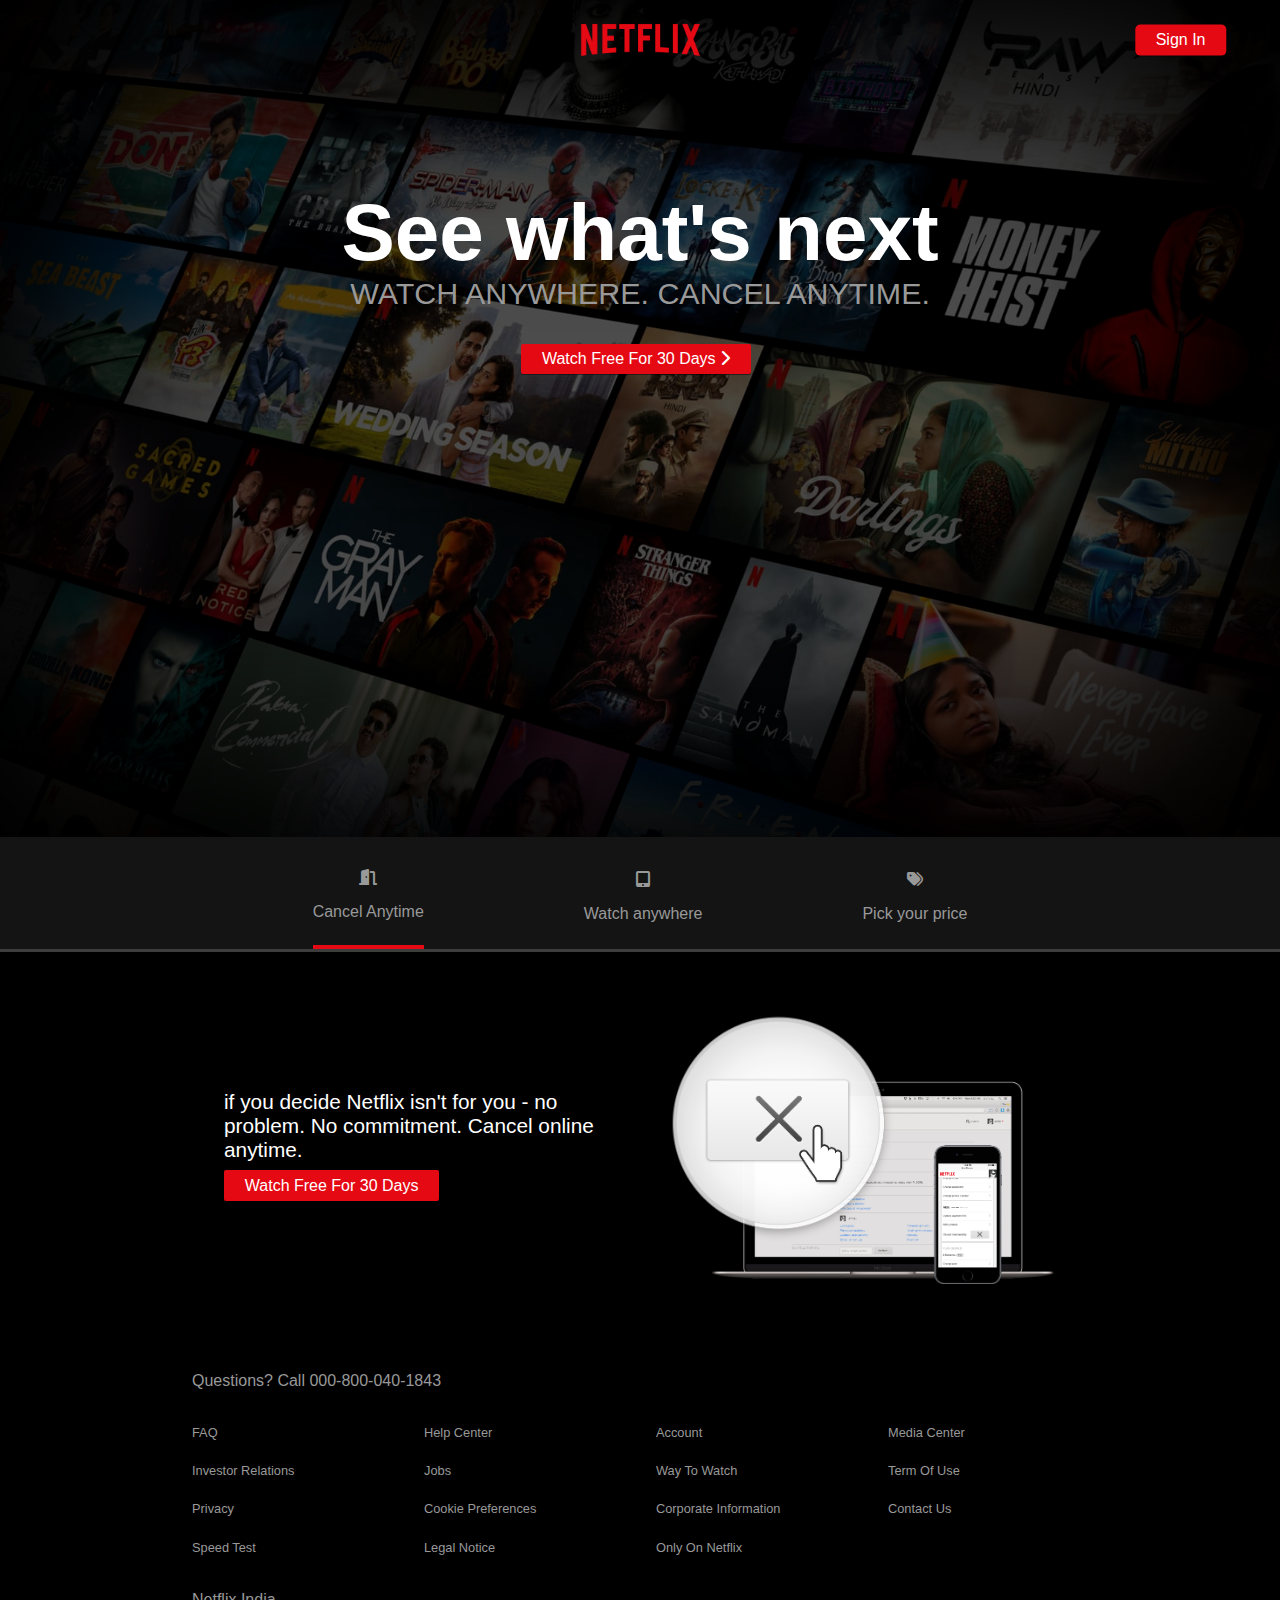
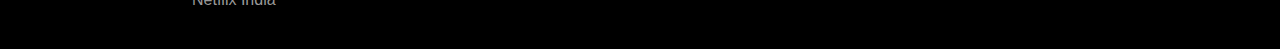
<file: index.html>
<!DOCTYPE html>
<html>
    <head>
        <meta charset="UTF-8">
        <meta name="viewport" content="width=device-width, initial-scale=1.0">
        <meta https-equiv="X-UA-Compatible" content="ie=edge">
        <link rel="stylesheet" href="css/style.css">
        <link rel="stylesheet" href ="https://cdnjs.cloudflare.com/ajax/libs/font-awesome/6.1.2/css/all.min.css" crossorigin="anonymous">
        <title>Netflix - Watch TV Shows Online, Watch Movies Online</title>
    </head>
    <body>
        <header class="showcase">
            <div class="showcaseTop">
                <img src="images/logo.png" alt="Netflix">
                <a href="Forms.html" class="btn btnRounded">Sign In</a>
            </div>
            <div class="showcaseContent">
                <h1>See what's next</h1>
                <p>Watch anywhere. Cancel anytime.</p>
                <a href="#" class="btn btnXl">Watch Free For 30 Days <i class="fas fa-chevron-right btnIcon"></i>
                </a>
            </div>
        </header>
        <section class="tab">
            <div class="container">
                <div id="tab-1" class="tabItems tabBorder">
                    <i class="fas fa-door-open fa3x"></i>
                    <p class="hideSm">Cancel Anytime</p>
                </div>
                <div id="tab-2" class="tabItems ">
                    <i class="fas fa-tablet-alt fa3x"></i>
                    <p class="hideSm">Watch anywhere</p>
                </div>
                <div id="tab-3" class="tabItems ">
                    <i class="fas fa-tags fa3x"></i>
                    <p class="hideSm">Pick your price</p>
                </div>
            </div>
        </section>
        <section class="tabContent">
            <div class="container">
                <!-- Tab Content 1 -->
                <div id="tab-1-content" class="tabContentItem show">
                    <div class="tab-1-content-inner">
                        <div>
                            <p class="textLg">
                            if you decide Netflix isn't for you - no problem. No commitment. 
                            Cancel online anytime.
                            </p>
                            <a href="#" class="btn btnLg">Watch Free For 30 Days</a>
                        </div>
                        <img src="images/tab-content-1.png" alt="">
                    </div>
                </div>
                <!-- Tab 2 -->
                <div id="tab-2-content" class="tabContentItem ">
                    <div class="tab-2-content-top">
                        <p class="textLg">
                            Watch Tv shows and movies anytime, anywhere - personalized for you.
                        </p>
                        <a href="#" class="btn btnLg">Watch Free For 30 Days</a>
                    </div>
                    <div class="tab-2-content-bottom">
                        <div>
                            <img src="images/tab-content-2-1.png" alt="">
                            <p class="textMed">Watch on your Tv</p>
                            <p class="textDark">
                                Smart TVs, PlayStation, Xbox, Chromecast, Apple TV, Blu-ray players and more.
                            </p>
                        </div>
                        <div>
                            <img src="images/tab-content-2-2.png" alt="">
                            <p class="textMed">Watch instantly or download for later</p>
                            <p class="textDark">
                                Available on phone and tablet, wherever you go.
                            </p>
                        </div>
                        <div>
                            <img src="images/tab-content-2-3.png" alt="">
                            <p class="textMed">Use any computer</p>
                            <p class="textDark">
                                Watch right on Netflix.com
                            </p>
                        </div>   
                    </div>
                </div>
                <!-- Tab 3-->
                <div id="tab-3-content" class="tabContentItem">
                    <div class="textCenter">
                        <p class="textLg">Choose one plan and watch everything on Netflix</p>
                        <a href="#" class="btn btnLg">Watch Free For 30 Days</a>
                    </div>
                    <div>
                        <table class=" table">
                            <thead>
                                <tr>
                                    <th></th>
                                    <th>Basic</th>
                                    <th>Standard</th>
                                    <th>Premium</th>
                                </tr>
                            </thead>
                            <tbody>
                                <tr>
                                    <td>Monthly price after free month ends on 6/19/19</td>
                                    <td>Rs. 199</td>
                                    <td>Rs. 499</td>
                                    <td>Rs. 649</td>
                                </tr>
                                <tr>
                                    <td>Hd Available</td>
                                    <td><i class="fas fa-times"></i></td>
                                    <td><i class="fas fa-check"></i></td>
                                    <td><i class="fas fa-check"></i></td>
                                </tr>
                                <tr>
                                    <td>Ultra Hd Available</td>
                                    <td><i class="fas fa-times"></i></td>
                                    <td><i class="fas fa-times"></i></td>
                                    <td><i class="fas fa-check"></i></td>
                                </tr>
                                <tr>
                                    <td>Screen you can watch on at the same time</td>
                                    <td>1</td>
                                    <td>2</td>
                                    <td>4</td>
                                </tr>
                                <tr>
                                    <td>Watch on your laptop, TV, phone and tablet</td>
                                    <td><i class="fas fa-check"></i></td>
                                    <td><i class="fas fa-check"></i></td>
                                    <td><i class="fas fa-check"></i></td>
                                </tr>
                                <tr>
                                    <td>Unlimited movies and TV shows</td>
                                    <td><i class="fas fa-check"></i></td>
                                    <td><i class="fas fa-check"></i></td>
                                    <td><i class="fas fa-check"></i></td>
                                </tr>
                                <tr>
                                    <td>Cancel anytime</td>
                                    <td><i class="fas fa-check"></i></td>
                                    <td><i class="fas fa-check"></i></td>
                                    <td><i class="fas fa-check"></i></td>
                                </tr>
                                <tr>
                                    <td>First month free</td>
                                    <td><i class="fas fa-check"></i></td>
                                    <td><i class="fas fa-check"></i></td>
                                    <td><i class="fas fa-check"></i></td>
                                </tr>
                            </tbody>
                        </table>
                    </div>

                </div>
            </div>
        </section>
        <footer class="footer">
            <p>Questions? Call 000-800-040-1843</p>
            <div class="footerCols">
                <ul>
                    <li><a href="#">FAQ</a></li>
                    <li><a href="#">Investor Relations</a></li>
                    <li><a href="#">Privacy</a></li>
                    <li><a href="#">Speed Test</a></li>
                </ul>
                <ul>
                    <li><a href="#">Help Center</a></li>
                    <li><a href="#">Jobs</a></li>
                    <li><a href="#">Cookie Preferences</a></li>
                    <li><a href="#">Legal Notice</a></li>
                </ul>
                <ul>
                    <li><a href="#">Account</a></li>
                    <li><a href="#">Way To Watch</a></li>
                    <li><a href="#">Corporate Information</a></li>
                    <li><a href="#">Only On Netflix</a></li>
                </ul>
                <ul>
                    <li><a href="#">Media Center</a></li>
                    <li><a href="#"></a>Term Of Use</li>
                    <li><a href="#">Contact Us</a></li>
                </ul>
            </div>
            <p>Netflix India</p>
        </footer>
        <script src="js/index.js"></script>
    </body>
</html>
</file>
<file: css/style.css>
:root{
    --primary-color: #e50914;
    --dark-color: #141414;

}

* {
    box-sizing: border-box;
    margin: 0;
    padding: 0;
}

body{
    font-family: Arial, Helvetica, serif;
    --webkit-font-smoothing: antialiased;
    background: #000;
    color: #999;
}

ul{
    list-style: none;
}

h1, h2, h3, h4{
    color: #fff;
}

a{
    color: #fff;
    text-decoration: none ;
}

p{
    margin: 8px 0;
}

img{
    width: 100%;
}


.showcase {
    width: 100%;
    height: 93vh;/*vh = viewport height*/
    position: relative;
    background: url(../images/th.jpg) no-repeat center center/cover;
    
}
.showcase::after{
    content: '';
    position: absolute;
    top: 0;
    left: 0;
    width: 100%;
    height: 100%;
    z-index: 1;
    background: rgba(0, 0, 0, 0.6);
    box-shadow: inset 100px 90px 200px #000000, inset -100px -90px 200px #000000;
}

.showcaseTop{
    position: relative;
    height: 80px; 
    z-index: 2;   
}
.showcaseTop img{
    width: 120px;
    position: absolute;
    top: 50%;
    left: 50%;
    transform: translate(-50%,-50%);
}
.showcaseTop a{
    position: absolute;
    top: 50%;
    right: 0;
    transform: translate(-50%,-50%);
}
.showcaseContent{
    position: relative;
    margin: auto;
    display:flex;
    flex-direction: column;
    justify-content: center;
    align-items: center;
    text-align: center;
    margin-top: 9rem;
    z-index: 2;
}
.showcaseContent h1{
    font-weight: 700;
    font-size: 5rem;
    line-height: 1.1rem;
    margin: 0 0 2rem;
}
.showcaseContent p{
    text-transform: uppercase;
    font-weight: 400;
    font-size: 1.9rem;
    line-height: 1.25;
    margin: 0 0 2rem;
}

/* tabs */
.tab{
    background: var(--dark-color);
    padding-top: 1rem;
    border-bottom: 3px solid #3d3d3d;
}

/* hide content initially */
#tab-1-content, #tab-2-content, #tab-3-content{
    display: none;
}
.show{
    display: block !important;
}
.tab .container{
    display: flex;
    grid-template-columns: repeat(3, 1fr);
    grid-gap: 10rem;
    align-items: center;
    justify-content: center;
    text-align: center;
}
.tab p{
    font-size: 1rem;
    padding-top: 0.5rem;
}
.tab .container > div{
    padding: 1rem 0;
}
.tab .container > div:hover{
    color: #fff;
    cursor: pointer;
}
.tabBorder{
    border-bottom: var(--primary-color) 4px solid;
}

/* tab content */
.tabContent{
    padding: 3rem 0;
    background: #000;
    color: #fff;
}
#tab-1-content .tab-1-content-inner{
    display: grid;
    grid-template-columns: repeat(2, 1fr);
    grid-gap: 2rem;
    align-items: center;
    justify-content: center;
}

#tab-2-content .tab-2-content-top{
    display: grid;
    grid-template-columns: 2fr 1fr;
    grid-gap: 1rem;
    justify-content: center;
    align-items: center;
}
#tab-2-content .tab-2-content-bottom{
    margin-top: 1rem;
    display: grid;
    grid-template-columns: repeat(3, 1fr);
    grid-gap: 1rem;
    justify-content: center;
    align-items: center;
    text-align: center;
}

.table{
    max-width: 80%;
    margin-top: 2rem;
    border-collapse: collapse;
    border-spacing: 0;
}
.table thead th{
    text-transform: uppercase;
    padding: 0.4rem;
}
.table tbody tr td{
    color: #999;
    padding: 0.1rem;
    text-align: center;
}
.table tbody tr td:first-child{
    text-align: left;
}
.table tbody tr:nth-child(odd){
    background: #222;
}

/* footer */
.footer{
    max-width: 70%;
    margin: 1rem auto;
    overflow: auto;
}
.footer, .footer a{
    color: #999;
    font-size: 0.8rem;
}
.footer p{
    margin-bottom: 1.5rem;
    font-size: 1rem;
    margin-top: 1.5rem;
}
.footer .footerCols {
    display: grid;
    grid-template-columns: repeat(4, 1fr);
    grid-gap: 2rem;
}
.footer li{
    line-height: 3;
}

/* container */
.container{
    max-width: 70%;
    margin: auto;
    overflow: hidden;
    padding: 0 2rem;
}
/* text */
.textXl{
    font-size: 2rem;
    margin-bottom: 1 rem;
}
.textLg{
    font-size: 1.3rem;
    margin-bottom: 1 rem;
}
.textMed{
    font-size: 1rem;
    margin-bottom: 1rem;
}
.textDark{
    color: #999;
}
.textCenter{
    text-align: center;
}

/*Buttons*/
.btn{
    display: inline-block;
    background: var(--primary-color);
    color: #fff;
    padding: 0.4rem 1.3rem;
    font-size: 16px;
    text-align: center;
    border: none;
    cursor: pointer;
    margin-right: 0.5rem;
    outline: none;
    box-shadow: 0 1px 0 rgba(0, 0, 0, 0.45);
    border-radius: 2px;
}
.btn hover{
    opacity: 0.9;
}
.btnRounded{
    border-radius: 5px;
}
.btn-xl{
    font-size: 2rem;
    padding: 1.5rem 2.1 rem;
    text-transform: uppercase;
}

/* media */
@media(max-width: 920px){
    .showcase{
        height: 80vh;
    }
    .hide-sm{
        display: none;
    }
    .showcaseTop img{
        top: 30%;
        left: 5%;
        transform: translate(0);
    }
    .showcaseContent h1{
        font-size: 3.7rem;
        line-height: 0.2;
    }
    .showcaseContent p{
        font-size: 1.5rem;
    }
    
    .footer .footerCols{
        grid-template-columns: repeat(2, 1fr);
    }
    
    .btn-xl{
        font-size: 1.5rem;
        padding: 0.7rem 1rem;
    }
    .table{
        max-width: 50%;
        margin: auto;
    }

    .textXl{
        font-size: 1.5rem;
    }
    .textLg{
        font-size: 1.3rem;
    }
    .textMed{
        font-size: 1rem;
    }
}

@media(max-width: 700px){
    .showcase::after{
        box-shadow: inset 60px 80px 200px #000000, inset -70px -80px 200px #000000;
    }
    #tab-1-content .tab-1-content-inner{
        grid-template-columns: 1fr;
        
    }
    #tab-2-content .tab-2-content-top{
        grid-template-columns: 1fr;
    }
    #tab-2-content .tab-2-content-bottom{
        grid-template-columns: 1fr;
        grid-gap: 2rem;
        text-align: center;
    }
    .table{
        max-width: 50%;
        margin: auto;
        padding: auto;
    }
    .tab .container{
        display: flex;
        grid-template-columns: repeat(3, 1fr);
        grid-gap: 3rem;
    }
    
}
</file>
